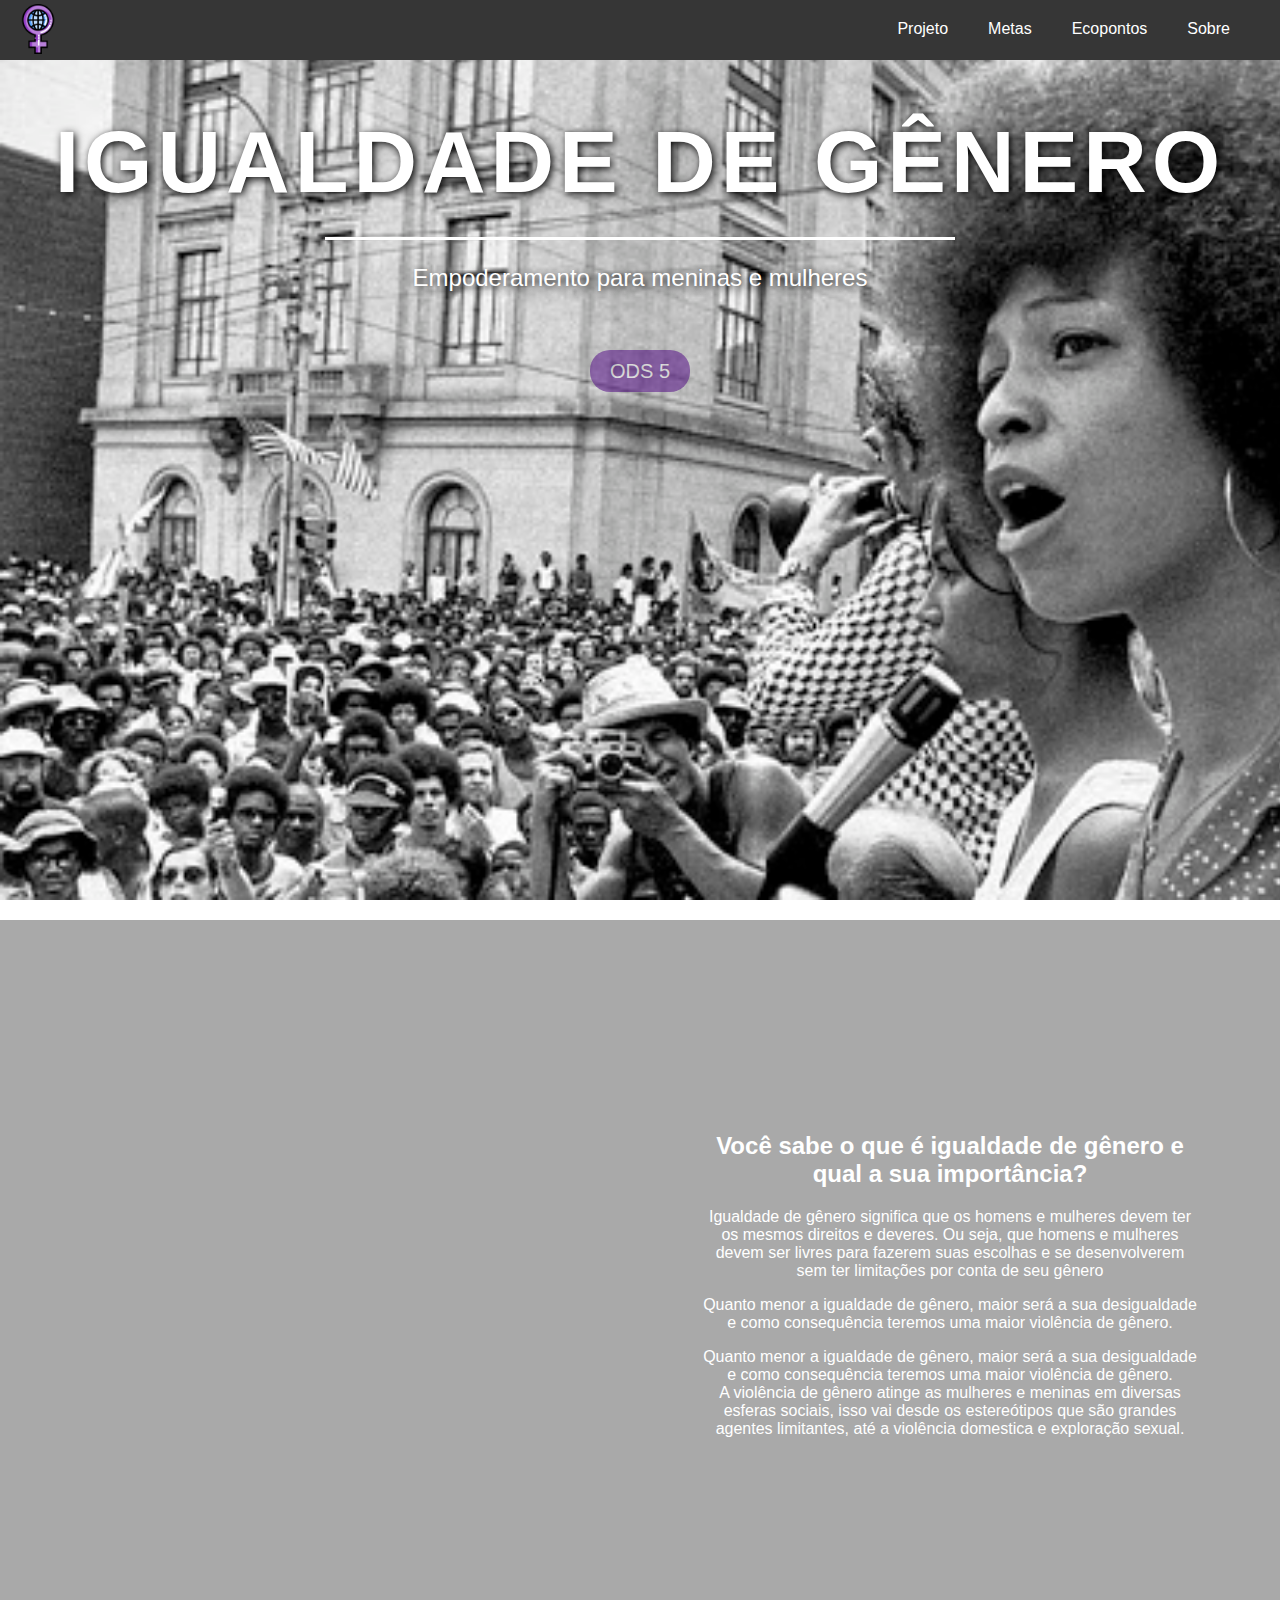
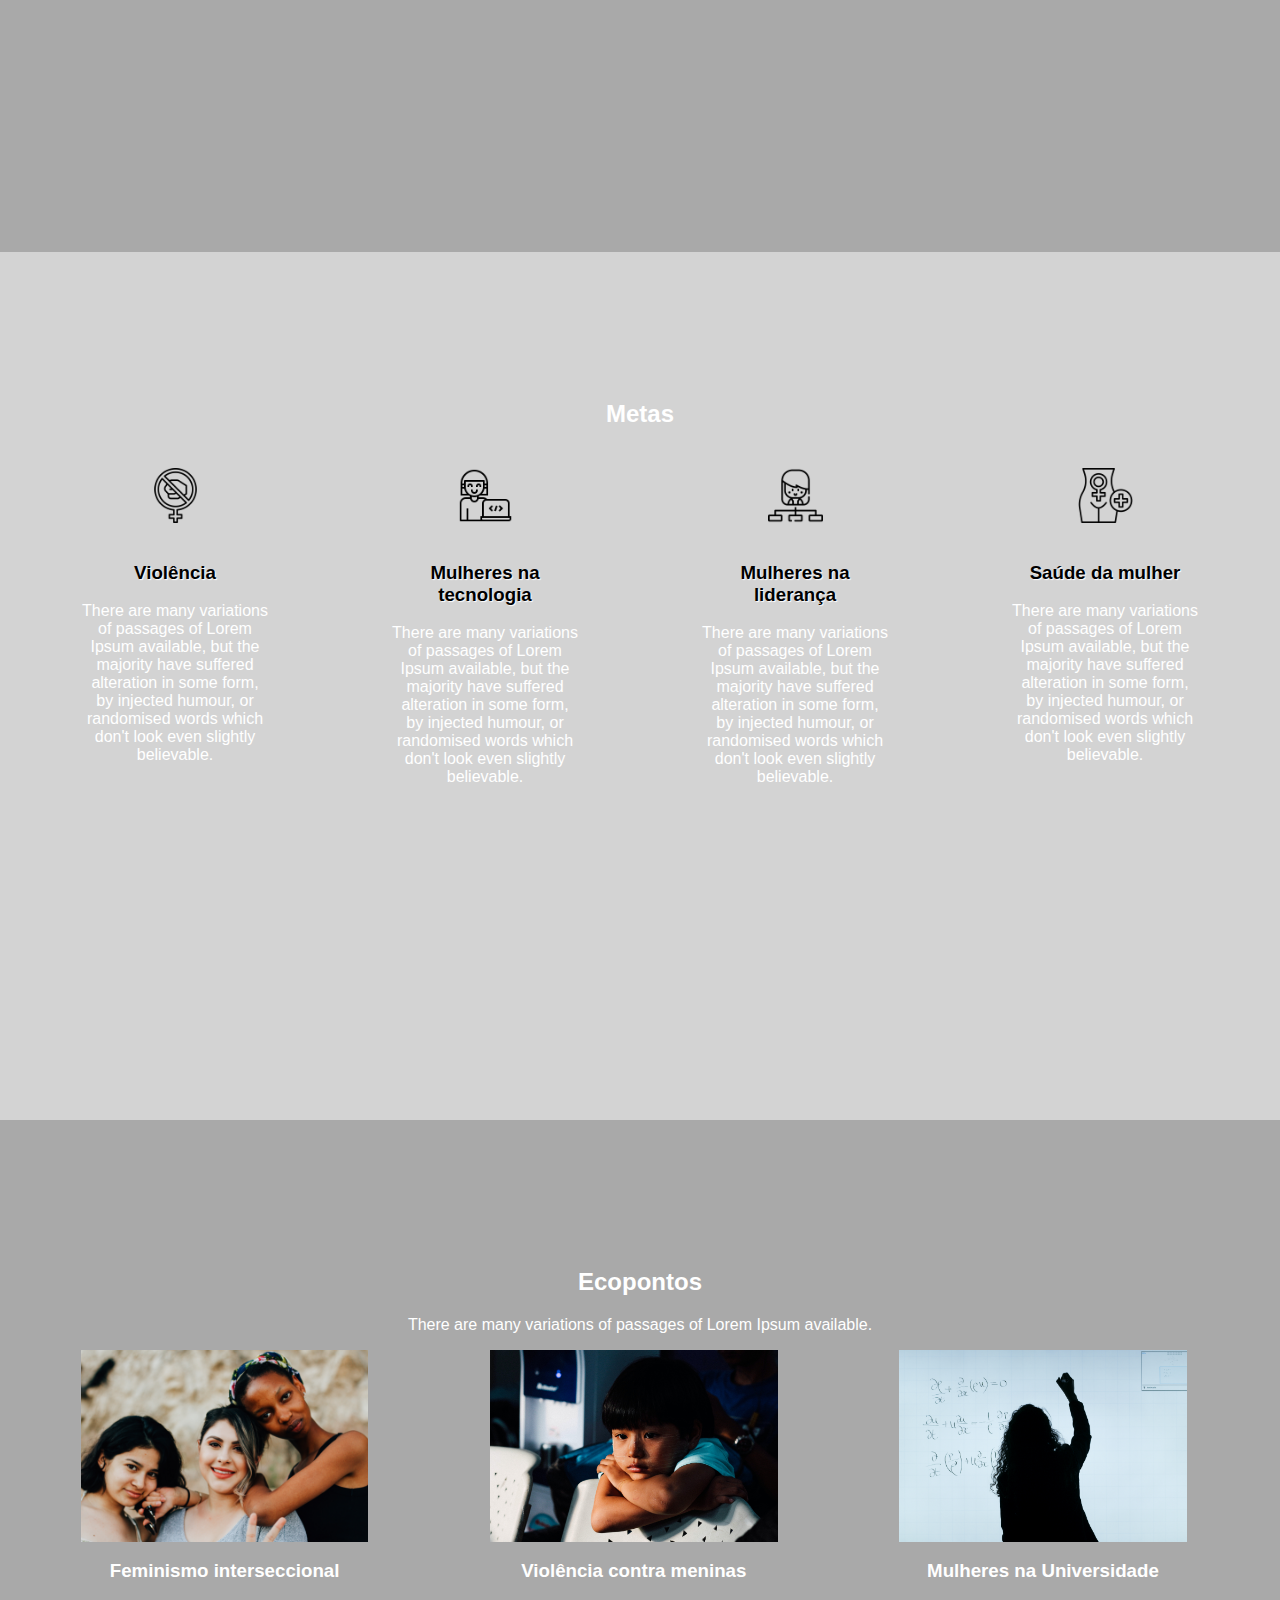
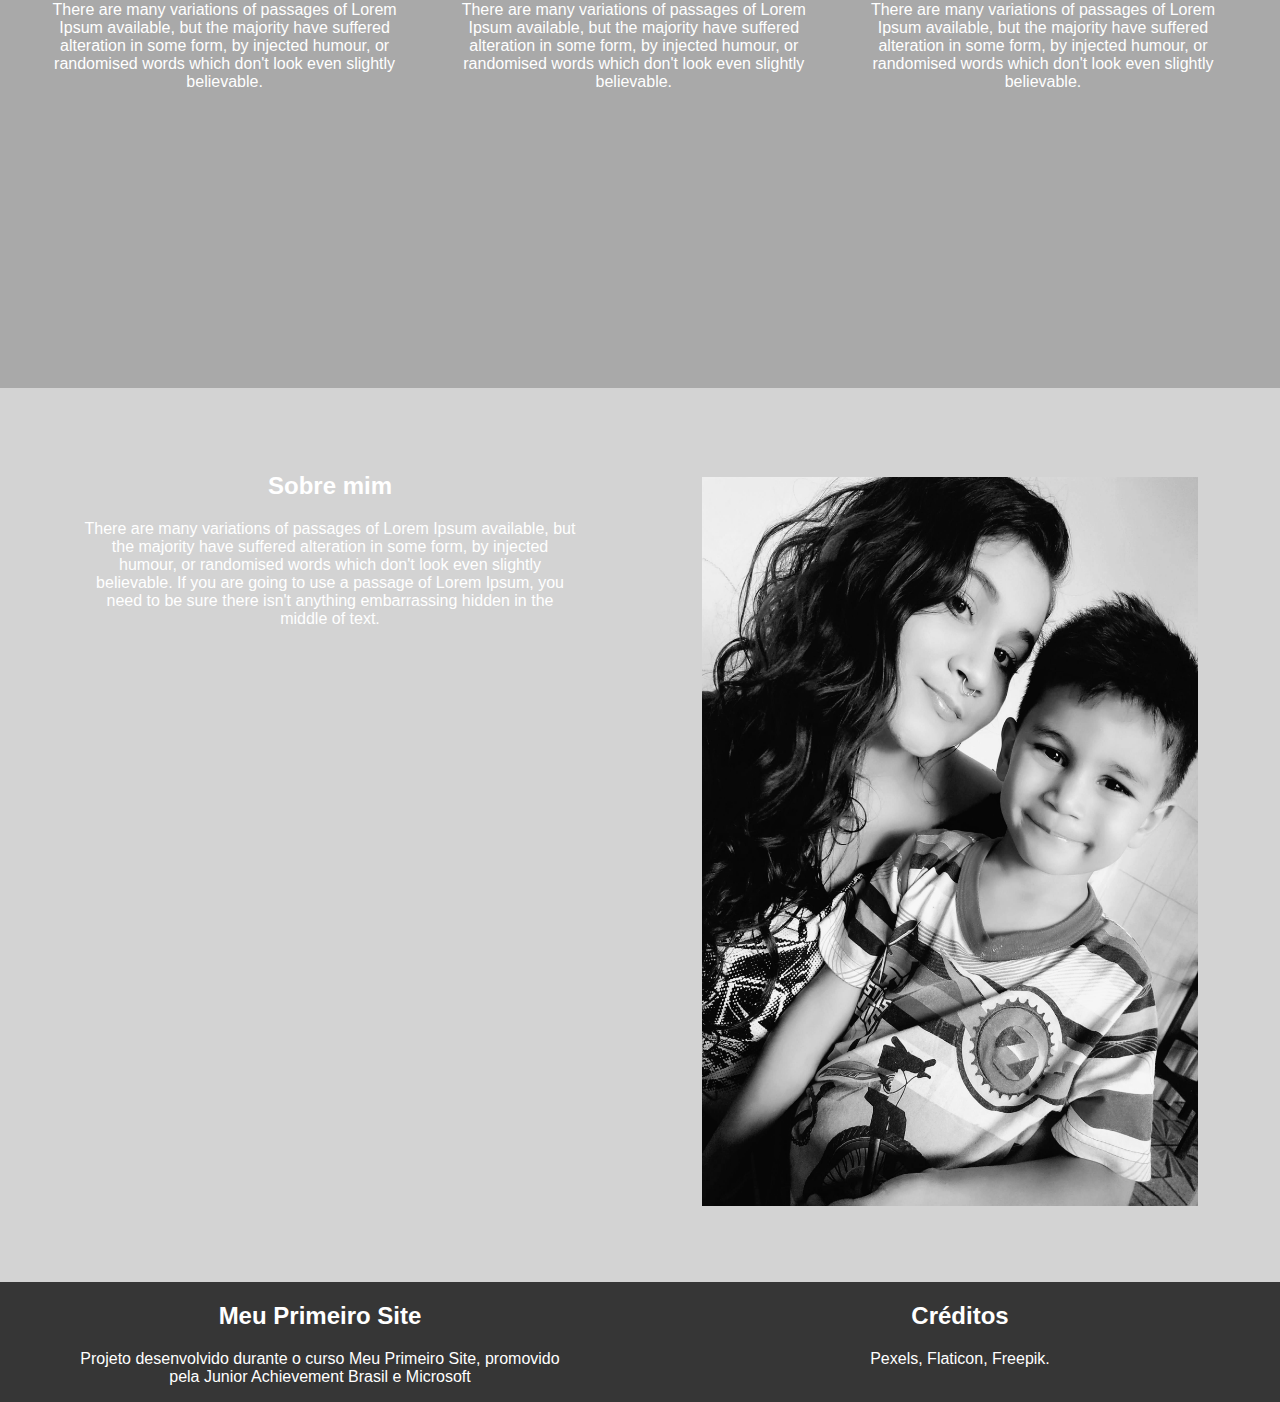
<file: Desafio 2/index.html>
<html>

<head>
    <title>Igualdade de gênero</title>

    <link rel="stylesheet" href="estilo.css">


    <link rel="apple-touch-icon" size="57x57" href="img2/apple-icon-57x57.png">
    <link rel="apple-touch-icon" tamanhos="60x60" href="img2/ apple -icon-60x60.png ">
    <link rel=" apple-touch-icon " tamanhos=" 72x72 " href=" img2/apple-icon-72x72.png ">
    <link rel=" apple-touch-icon " tamanhos="76x76" href="img2/apple-icon-76x76.png">
    <link rel="apple-touch-icon " tamanhos=" 114x114 " href="img2/apple-icon-114x114.png ">
    <link rel="apple-touch-icon" tamanhos="120x120" href="img2/apple-icon-120x120.png">
    <link rel="apple-touch-icon" tamanhos="144x144" href="img2/ apple-icon-144x144.png ">
    <link rel=" apple-touch-icon " tamanhos=" 152x152 " href=" img2/apple-icon-152x152.png ">
    <link rel=" apple-touch-icon " tamanhos="180x180" href="img2/apple-icon-180x180.png">
    <link rel="ícone" type="imagem / png" tamanhos="192x192" href="img2/android-icon-192x192.png">
    <link rel="icon" type="image / png  " size="32x32" href="img2/favicon-32x32.png">
    <link rel="icon" type="image / png" size="96x96" href="img2/favicon-96x96.png">
    <link rel="icon" type="image / png" Tamanhos="16x16" href="img2/ favicon-16x16. png ">
    <link rel=" manifesto " href="img2/manifest.json">
    <meta name="msapplication-TileColor" content="#ffffff">
    <meta name="msapplication-TileImage" content="/ms-icon-144x144.png">
    <meta name="theme-color" content="#ffffff">

</head>

<body>


    <header>

        <div id="logo">
            <img src="img/genero.png" alt="Simbolo do feminismo">
        </div>

        <ul id="menu">
            <li> <a href="#projeto"> Projeto </a> </li>
            <li> <a href="#selecao">Metas </a> </li>
            <li><a href="#ecopontos">Ecopontos </a> </li>
            <li><a href="#sobre">Sobre </a> </li>
        </ul>


    </header>

    <div id="imagem_fundo">

        <h1 id="titulo">Igualdade de Gênero</h1>

        <p id="subtitulo">Empoderamento para meninas e mulheres
        </p>

        <a id="acao" href="https://nacoesunidas.org/pos2015/agenda2030/" target="_blanck">ODS 5</a>

    </div>

    <!--Seção de projeto-->
    <section id="projeto" class="destaque">
        <div class="coluna dois">
            <iframe width="100%" height="315" src="https://www.youtube.com/embed/ZCGLC-vziRc" frameborder="0"
                allow="accelerometer; autoplay; encrypted-media; gyroscope; picture-in-picture"
                allowfullscreen></iframe>
        </div>

        <div class="coluna dois">

            <h2 id="topo">Você sabe o que é igualdade de gênero e qual a sua importância?</h2>

            <p>
                Igualdade de gênero significa que os homens e mulheres devem ter os mesmos direitos e deveres. Ou seja, que homens e mulheres devem ser livres para fazerem suas escolhas e se desenvolverem sem ter limitações por conta de seu gênero
            </p>

            <p>
                Quanto menor a igualdade de gênero, maior será a sua desigualdade e como consequência teremos uma maior violência de gênero.
            </p>

            <p>
                Quanto menor a igualdade de gênero, maior será a sua desigualdade e como consequência teremos uma maior violência de gênero. <br/> A violência de gênero atinge as mulheres e meninas em diversas esferas sociais, isso vai desde os estereótipos que são grandes agentes limitantes, até a violência domestica e exploração sexual.
            </p>

        </div>

    </section>

    <section id="selecao">

        <h2 id="metascor" class="topo">Metas</h2>

        <div class="coluna quatro">
            <img class="icone" src="img/icone1.png" alt="Simbolo feminismo com um punho no meio">
            <h3 id="titulocor">Violência</h3>
            <p>
                There are many variations of passages of Lorem Ipsum available, but the majority have suffered
                alteration in
                some form, by injected humour, or randomised words which don't look even slightly believable.
            </p>

        </div>

        <div class="coluna quatro">
            <img class="icone" src="img/icone3.png" alt="Uma mulher ao lado de um computador">
            <h3 id="titulocor">Mulheres na tecnologia</h3>
            <p>
                There are many variations of passages of Lorem Ipsum available, but the majority have suffered
                alteration in
                some form, by injected humour, or randomised words which don't look even slightly believable.
            </p>
        </div>

        <div class="coluna quatro">
            <img class="icone" src="img/icone2.png" alt="Um fluxograma com uma mulher no topo">
            <h3 id="titulocor">Mulheres na liderança</h3>
            <p>
                There are many variations of passages of Lorem Ipsum available, but the majority have suffered
                alteration in
                some form, by injected humour, or randomised words which don't look even slightly believable.
            </p>
        </div>

        <div class="coluna quatro">
            <img class="icone" src="img/icone4.png" alt="Uma mulher com o simbolo do feminismo na barriga ao lado de uma cruz que representa a saúde">
            <h3 id="titulocor">Saúde da mulher</h3>
            <p>
                There are many variations of passages of Lorem Ipsum available, but the majority have suffered
                alteration in
                some form, by injected humour, or randomised words which don't look even slightly believable.
            </p>
        </div>

    </section>

    <section id="ecopontos" class="imgdestaque">

        <h2 class="topo">Ecopontos</h2>
        <p>There are many variations of passages of Lorem Ipsum available.</p>

        <div class="coluna tres">
            <img class="imgeco" src="img/interseccional.jpg" alt="Três mulheres">
            <h3>Feminismo interseccional</h3>
            <p>
                There are many variations of passages of Lorem Ipsum available, but the majority have suffered
                alteration in
                some form, by injected humour, or randomised words which don't look even slightly believable.
            </p>
        </div>

        <div class=" coluna tres">
            <img class="imgeco" src="img/violencia.jpg" alt="Uma criança triste">
            <h3>Violência contra meninas</h3>
            <p>
                There are many variations of passages of Lorem Ipsum available, but the majority have suffered
                alteration in
                some form, by injected humour, or randomised words which don't look even slightly believable.
            </p>
        </div>

        <div class="coluna tres">
            <img class="imgeco" src="img/universidade.jpg" alt="A silhueta de uma mulher na frente de uma lousa branca com expressões matemáticas">
            <h3>Mulheres na Universidade</h3>
            <p>
                There are many variations of passages of Lorem Ipsum available, but the majority have suffered
                alteration in
                some form, by injected humour, or randomised words which don't look even slightly believable.
            </p>
        </div>

    </section>

    <section id="sobre">
        <div class="coluna dois">
            <h2 id="topoeu">Sobre mim</h2>
            <p>
                There are many variations of passages of Lorem Ipsum available, but the majority have suffered
                alteration in
                some form, by injected humour, or randomised words which don't look even slightly believable. If you are
                going to use a passage of Lorem Ipsum, you need to be sure there isn't anything embarrassing hidden in
                the
                middle of text.
            </p>
        </div>

        <div class="coluna dois">

            <img id="sobre" class="topo" src="img/quemsou.jpg" alt="Imagem de uma mulher">

        </div>


    </section>

    <footer>

        <div class="coluna dois">
            <h2> Meu Primeiro Site</h2>
            <p>
                Projeto desenvolvido durante o curso Meu Primeiro Site, promovido pela Junior Achievement Brasil e
                Microsoft
            </p>
        </div>

        <div class="coluna dois">
            <h2>Créditos</h2>
            <p>
                Pexels, Flaticon, Freepik.
            </p>
        </div>
    </footer>

</body>

</html>
</file>
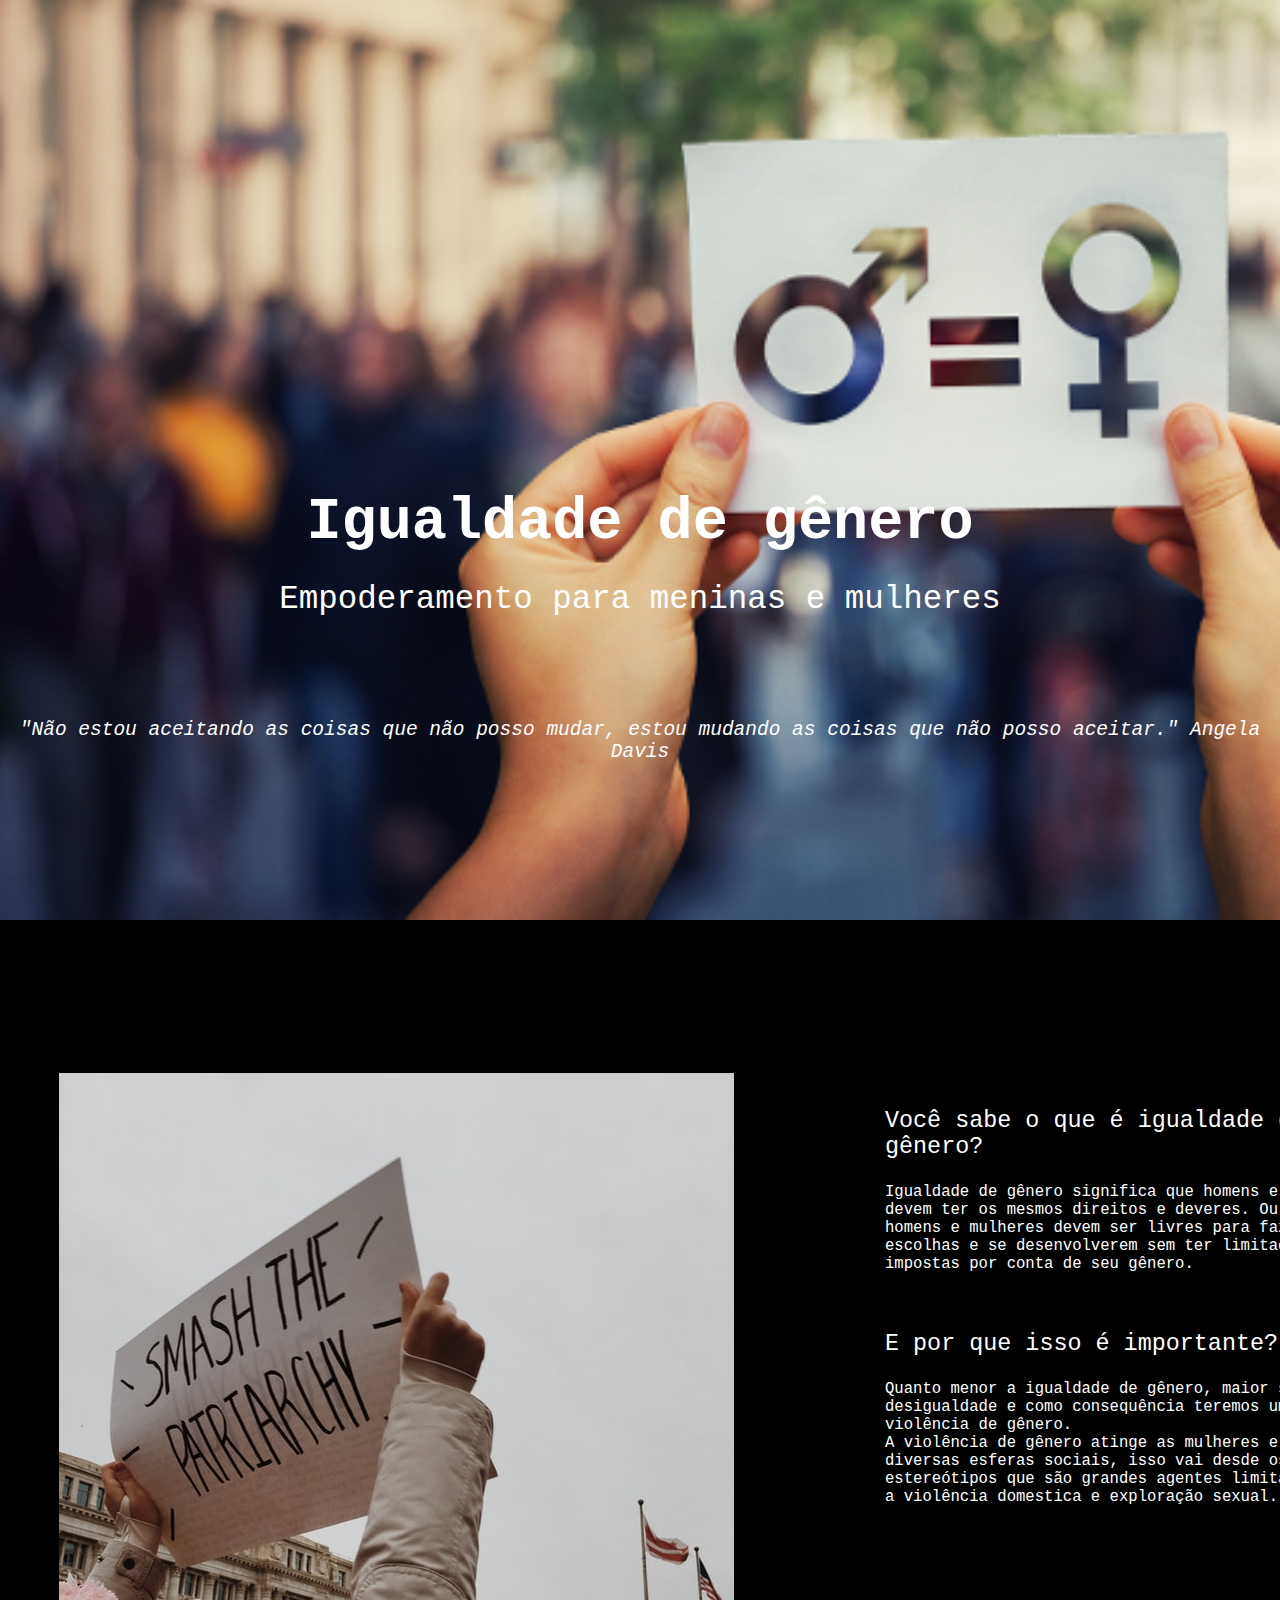
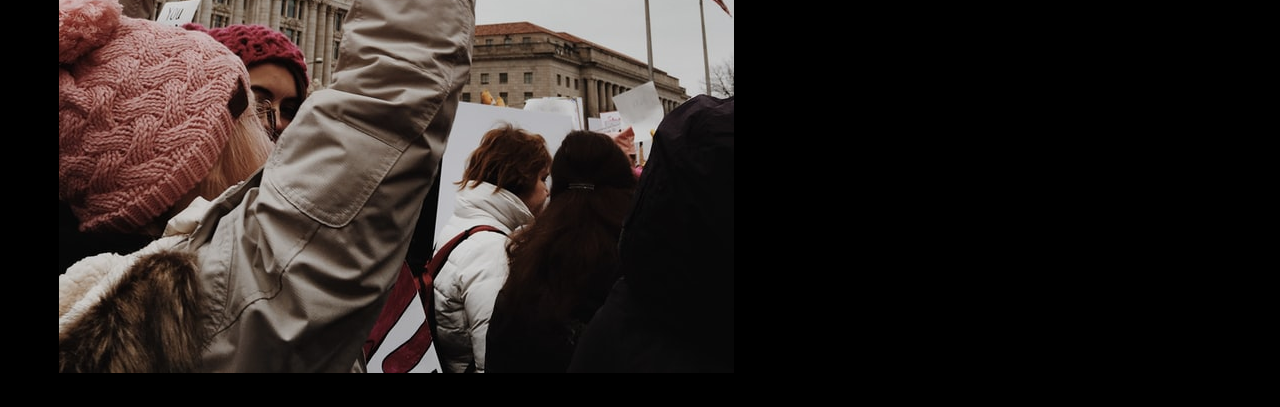
<file: Desafio/index.html>
<html>

    <head>

        <title>Desafio Semana 1</title>
        <meta charset="UTF-8">
        <link rel="stylesheet" href="estilo.css">

    </head>

    <body>

        <div id="imagem_fundo">

            <h1 id="titulo"> Igualdade de gênero</h1>

            <p id="subtitulo"> Empoderamento para meninas e mulheres </p>

            <p id="citacaoDavis">"Não estou aceitando as coisas que não posso mudar, estou mudando as coisas que não posso aceitar."  Angela Davis </p>

        </div>

        <div class="conteudo">

            <div class="imagem">

                <img src="img/imagem1.jpg" alt="Criança segurando um cartaz escrito Smash The Patriarchy">

            </div>

            <div class="text">

                <p id="questao1"> Você sabe o que é igualdade de gênero? </p>

                <p id="resposta1"> Igualdade de gênero significa que homens e mulheres devem ter os mesmos direitos e deveres. Ou seja, que homens e mulheres devem ser livres para fazerem suas escolhas e se desenvolverem sem ter limitações impostas por conta de seu gênero.</p>

                <p><br/></p>

                <p id="questao2"> E por que isso é importante? </p>

                <p id="resposta2"> Quanto menor a igualdade de gênero, maior será a sua desigualdade e como consequência teremos uma maior violência de gênero. <br/> A violência de gênero atinge as mulheres e meninas em diversas esferas sociais, isso vai desde os estereótipos que são grandes agentes limitantes, até a violência domestica e exploração sexual.         </p>

            </div>

        </div>\

        

        <p></p>

        <p></p>

    </body>

</html>
</file>
<file: Desafio 2/estilo.css>
html, body{
    margin: 0;
    font-family: 'Roboto', sans-serif;

}

header{
    background-color: #363636;
    color: white;
    height: 60px;
    width: 100%;
    position: fixed;
    z-index: 50;
}

#logo img{
    width: 50px;
    position: absolute;
    margin-top: 4px;
    margin-left: 13px;
     
}

#menu{
    float: right;
    margin-right: 30px;
    list-style: none;
    margin-top: 0;
    margin-bottom: 0;
}

li{
    float: left;
    padding: 20px 20px 21.5px 20px;
    
}

li:hover{
    background-color:  #4B0082;
}

li a{
    text-decoration: none;
    color: white;
}

#imagem_fundo{
    background-image: url(img/fundooo.jpg);
    background-size: cover;
    background-attachment: fixed;
    height: 100%;
    padding: 10px;
    text-align: center;
}

#titulo{
    color: white;
    text-shadow: 2px 2px 8px black;
    text-transform: uppercase;
    letter-spacing: 5px;
    padding-top: 8%;
    margin: 0;
    font-size: 550%; 
}

#subtitulo{
    color: white;
    text-shadow: 2px 2px 4px #000000;
    line-height: 1.5;
    font-size: 150%;
    font-weight: 100;
    margin-left: 25%;
    margin-right: 25%;
    padding-top: 20px;
    padding-bottom: 40px;
    border-top: 3px white solid;   
    text-shadow: 2px 2px 8px black;


}

#acao{
    color: white;
    border-radius: 20px;
    padding: 10px 20px 10px 20px;
    font-size: 20px;
    text-decoration: none;
    background-color: #4B0082;
    opacity: 0.5;
}

.icone{
    width: 55px;
    padding: 20px;
}

.destaque{
    background-color: 	#A9A9A9;
    padding-top: 5px;
}
/*Alteração do padding*/
section{
    padding: 20px;
    float: left;
    text-align: center;
    background-color: #D3D3D3;
    color: white;
}

.imgeco{
    width: 80%;
}
#acao:hover{
    background-color: #363636;
    font-weight: 545;
}

.imgdestaque{
    background-color: 	#A9A9A9;
    background-size: cover;
    background-attachment: fixed;
    
}

.icone:hover{
    background-color: rgba(0, 0, 255, 0.281);
    border-radius: 23px;
}

img:hover{
    transform: scale(1.022);
}

img{
    transition: 500ms
}

#titulocor{
    color: black;
    text-shadow: 1px 1px 1px white;
}

#projeto{
    align-items: center;
    padding-top: 15%;
    height: 80%;
}

#selecao{
    align-items: center;
    padding-top: 10%;
    height: 80%;

}

#ecopontos{
    align-items: center;
    padding-top: 10%;
    height: 80%;
}

#sobre{
    align-items: center;
    padding-top: 5%;
    height: 90%;
}


.coluna{
    float: left;
    padding: 0 5%;
    position: relative; /*posição do elemento (div) vai variar com base no elemento, que vem anteriormente (div lado esquerdo)*/
    
}

.dois{
    width: 40%;
}

.tres{
    width: 29%;
    padding: 0 2%;
}

.quatro{
    width: 15%;
}

#sobre img{
    width: 100%;
}

footer{
    background-color: #363636;
    color: white;
    float: left;
    width: 100%;
    text-align: center;
}

 /*#topo{
    width: 80%;
    
}

.topo{
    width: 80%;
    
}

#topoeu{
    width: 80%;
    
}*/
</file>
<file: Desafio/estilo.css>
html,body{
    margin: 0;
    background-color: black;
}

#imagem_fundo{

    background-image: url(img/fundo.png);
    background-size: cover;
    height: 100%;
    right: 100%;
    padding: 10px;
}

#titulo{
    padding-top: 38%;
    margin: 0%;
    font-size: 450%;
    text-align: center;
    color: white;
    font-family: monospace;
}

#subtitulo{
    padding-top: 2%;
    margin: 0%;
    font-size: 250%;
    text-align: center;
    color: white;
    font-family: monospace;

}

#citacaoDavis{
    padding-top: 8%;
    margin: 0%;
    font-size: 150%;
    text-align: center;
    color: white;
    font-family: monospace;
    font-style: italic;

}

#imagem1{
    padding-top: 11%;
    right: -5%;
    position: relative;
    
}


.conteudo{
    display: table;
}

.imagem{
    display: table-cell;
    float: left;
    right: -5%;
    position: relative;
    padding-top: 13%;
}

.text{
    display: table-cell;
    float: left;
    width: 500px;
    position: relative;
    padding-top: 14%;
    color: white;
    
}

#questao1{
    font-size: 180%;
    font-family: monospace;
    right: -42%;
    position: relative;

    
}

#resposta1{
    font-size: 120%;
    font-family: monospace;
    right: -42%;
    position: relative;

}

#questao2{
    font-size: 180%;
    font-family: monospace;
    right: -42%;
    position: relative;
    
}

#resposta2{
    font-size: 120%;
    font-family: monospace;
    right: -42%;
    position: relative;

}
</file>
